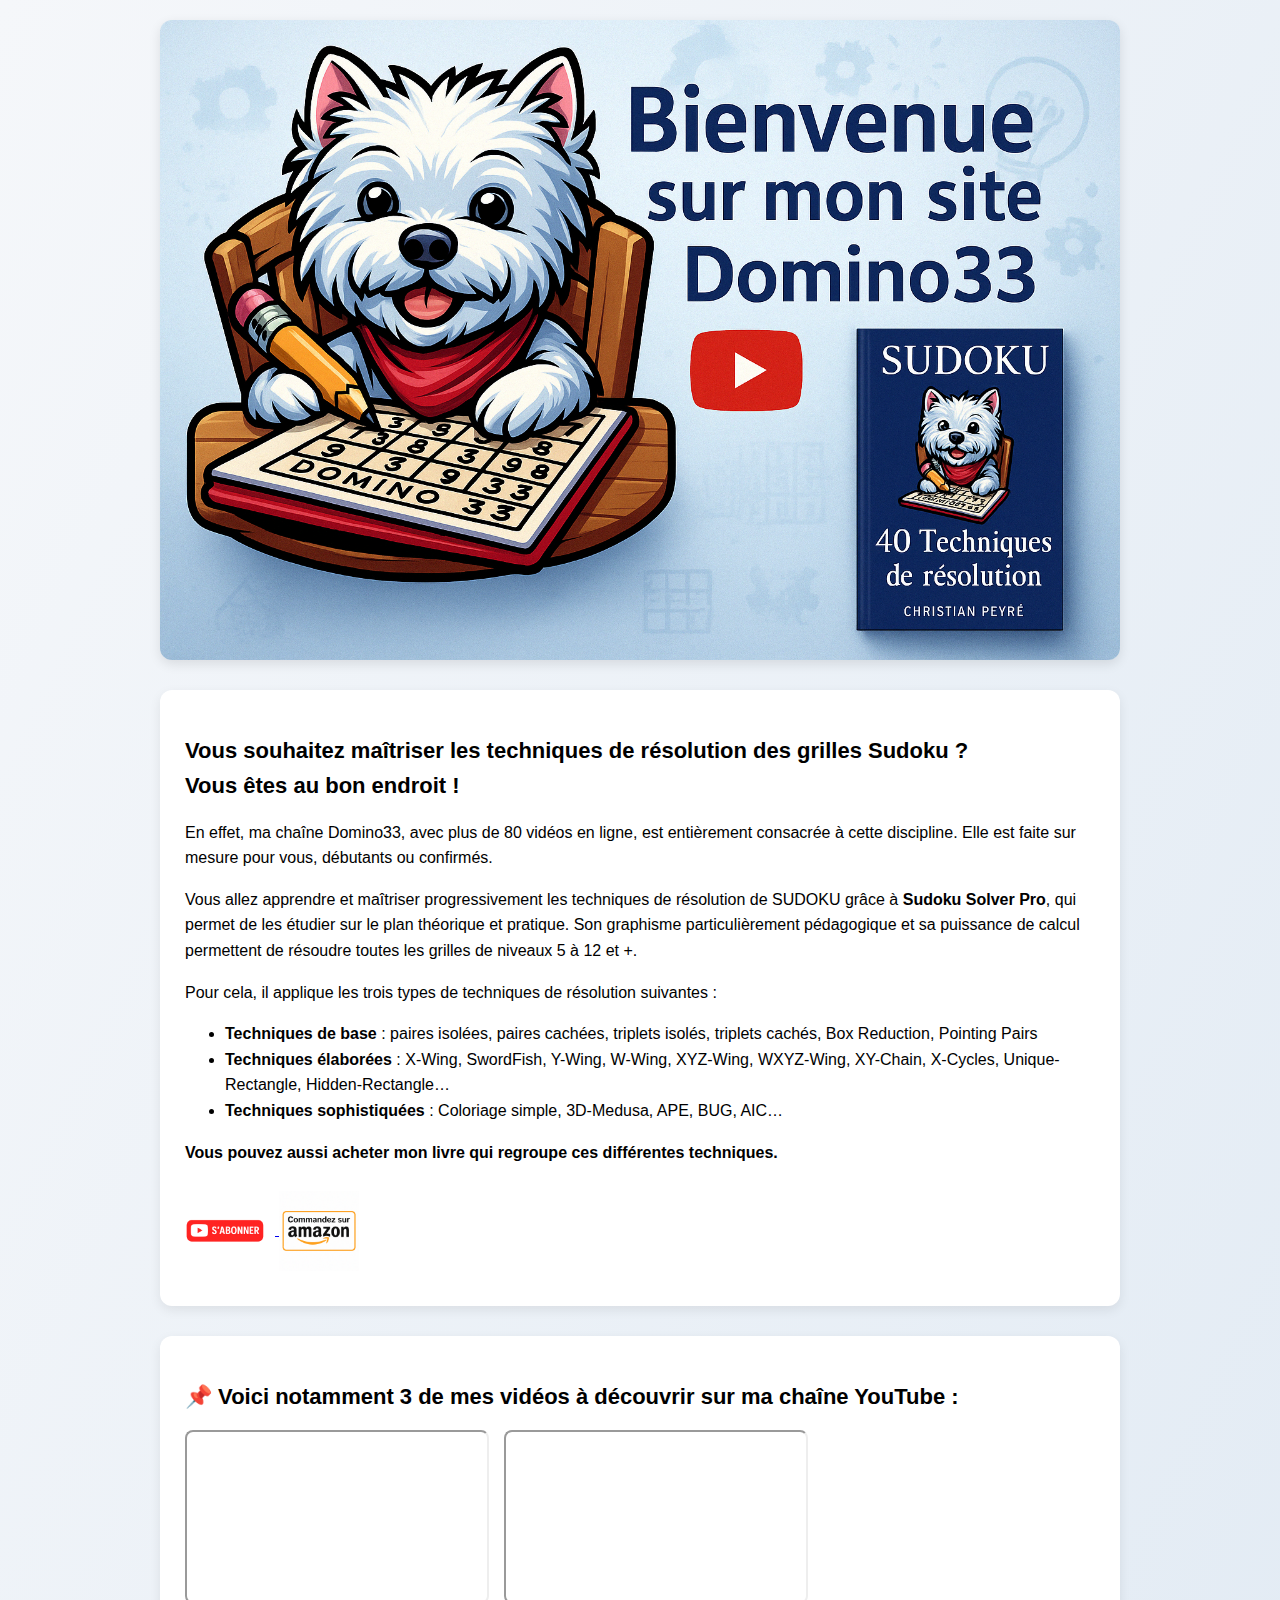
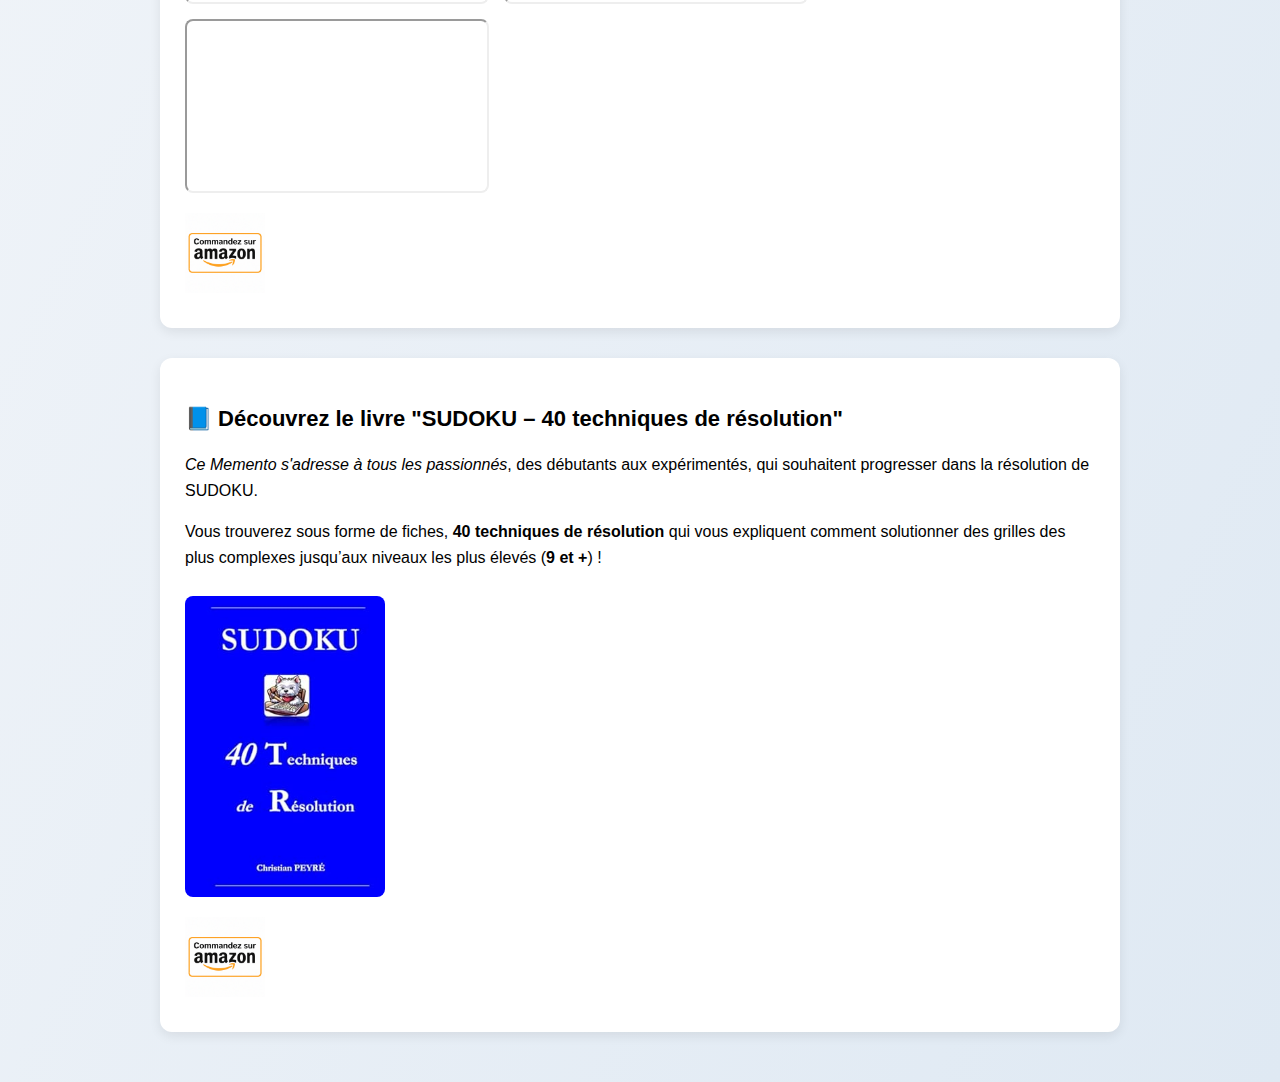
<file: index.html>
<style>
    body {
      font-family: 'Inter', sans-serif;
      background: linear-gradient(to bottom right, #f5f7fa, #dfe9f3);
      margin: 0;
      padding: 20px;
      line-height: 1.6;
    }
    .container {
      max-width: 960px;
      margin: auto;
    }
    header {
      margin-bottom: 30px;
    }
    .banner {
      width: 100%;
      height: auto;
      border-radius: 12px;
      box-shadow: 0 4px 12px rgba(0, 0, 0, 0.1);
    }
    @media (min-width: 768px) {
      .banner {
        max-height: none;
        object-fit: contain;
      }
    }
    h1, h2.section-title {
      font-size: 22px;
      font-weight: bold;
      margin-bottom: 15px;
      font-family: 'Inter', sans-serif;
    }
    section {
      background-color: white;
      border-radius: 12px;
      box-shadow: 0 4px 12px rgba(0,0,0,0.08);
      padding: 25px;
      margin-bottom: 30px;
    }
    .video-wrapper {
      display: flex;
      flex-wrap: wrap;
      gap: 15px;
    }
    iframe {
      width: 100%;
      max-width: 300px;
      height: 170px;
      border-radius: 8px;
    }
    .button-img {
      height: 80px;
      margin: 10px 10px 10px 0;
      vertical-align: middle;
      border: none;
    }
    a img {
      text-decoration: none;
      border: none;
    }
</style>
</head>
<body>
  <div class="container">
    <header>
      <img src="assets/images/banner_domino33.png" alt="Bienvenue Domino33" class="banner">
    </header>

    <section>
      <h2 class="section-title">Vous souhaitez maîtriser les techniques de résolution des grilles Sudoku ?<br>Vous êtes au bon endroit !</h2>
      <p>En effet, ma chaîne Domino33, avec plus de 80 vidéos en ligne, est entièrement consacrée à cette discipline. Elle est faite sur mesure pour vous, débutants ou confirmés.</p>
      <p>Vous allez apprendre et maîtriser progressivement les techniques de résolution de SUDOKU grâce à <strong>Sudoku Solver Pro</strong>, qui permet de les étudier sur le plan théorique et pratique. Son graphisme particulièrement pédagogique et sa puissance de calcul permettent de résoudre toutes les grilles de niveaux 5 à 12 et +.</p>
      <p>Pour cela, il applique les trois types de techniques de résolution suivantes :</p>
      <ul>
        <li><strong>Techniques de base</strong> : paires isolées, paires cachées, triplets isolés, triplets cachés, Box Reduction, Pointing Pairs</li>
        <li><strong>Techniques élaborées</strong> : X-Wing, SwordFish, Y-Wing, W-Wing, XYZ-Wing, WXYZ-Wing, XY-Chain, X-Cycles, Unique-Rectangle, Hidden-Rectangle…</li>
        <li><strong>Techniques sophistiquées</strong> : Coloriage simple, 3D-Medusa, APE, BUG, AIC…</li>
      </ul>
      <p><strong>Vous pouvez aussi acheter mon livre qui regroupe ces différentes techniques.</strong></p>
      <a href="https://www.youtube.com/@domino3348" target="_blank">
        <img src="assets/images/youtube_subscribe.png" alt="S'abonner à YouTube" class="button-img">
      </a>
      <a href="https://www.amazon.fr/dp/2959903307" target="_blank">
        <img src="assets/images/bouton_amazon_fr.png" alt="Voir le livre sur Amazon" class="button-img">
      </a>
    </section>

    <section>
      <h2 class="section-title">📌 Voici notamment 3 de mes vidéos à découvrir sur ma chaîne YouTube :</h2>
      <div class="video-wrapper">
        <iframe src="https://www.youtube.com/embed/mrgkp4u_ZEU" title="Vidéo 1" allowfullscreen></iframe>
        <iframe src="https://www.youtube.com/embed/-V-cN2TJx3c" title="Vidéo 2" allowfullscreen></iframe>
        <iframe src="https://www.youtube.com/embed/DUo0nzUIVeQ" title="Vidéo 3" allowfullscreen></iframe>
      </div>
      <a href="https://www.amazon.fr/dp/2959903307" target="_blank">
        <img src="assets/images/bouton_amazon_fr.png" alt="Voir le livre sur Amazon" class="button-img" style="margin-top: 20px;">
      </a>
    </section>

    <section>
      <h2 class="section-title">📘 Découvrez le livre "SUDOKU – 40 techniques de résolution"</h2>
      <p><em>Ce Memento s'adresse à tous les passionnés</em>, des débutants aux expérimentés, qui souhaitent progresser dans la résolution de SUDOKU.</p>
      <p>Vous trouverez sous forme de fiches, <strong>40 techniques de résolution</strong> qui vous expliquent comment solutionner des grilles des plus complexes jusqu’aux niveaux les plus élevés (<strong>9 et +</strong>) !</p>
      <img src="assets/images/cover.jpg" alt="Couverture du livre" style="max-width: 200px; border-radius: 8px; margin-top: 10px;">
      <br>
      <a href="https://www.amazon.fr/dp/2959903307" target="_blank">
        <img src="assets/images/bouton_amazon_fr.png" alt="Commander sur Amazon" class="button-img" style="margin-top: 20px;">
      </a>
    </section>
  </div>
</body>
</html>
</file>
